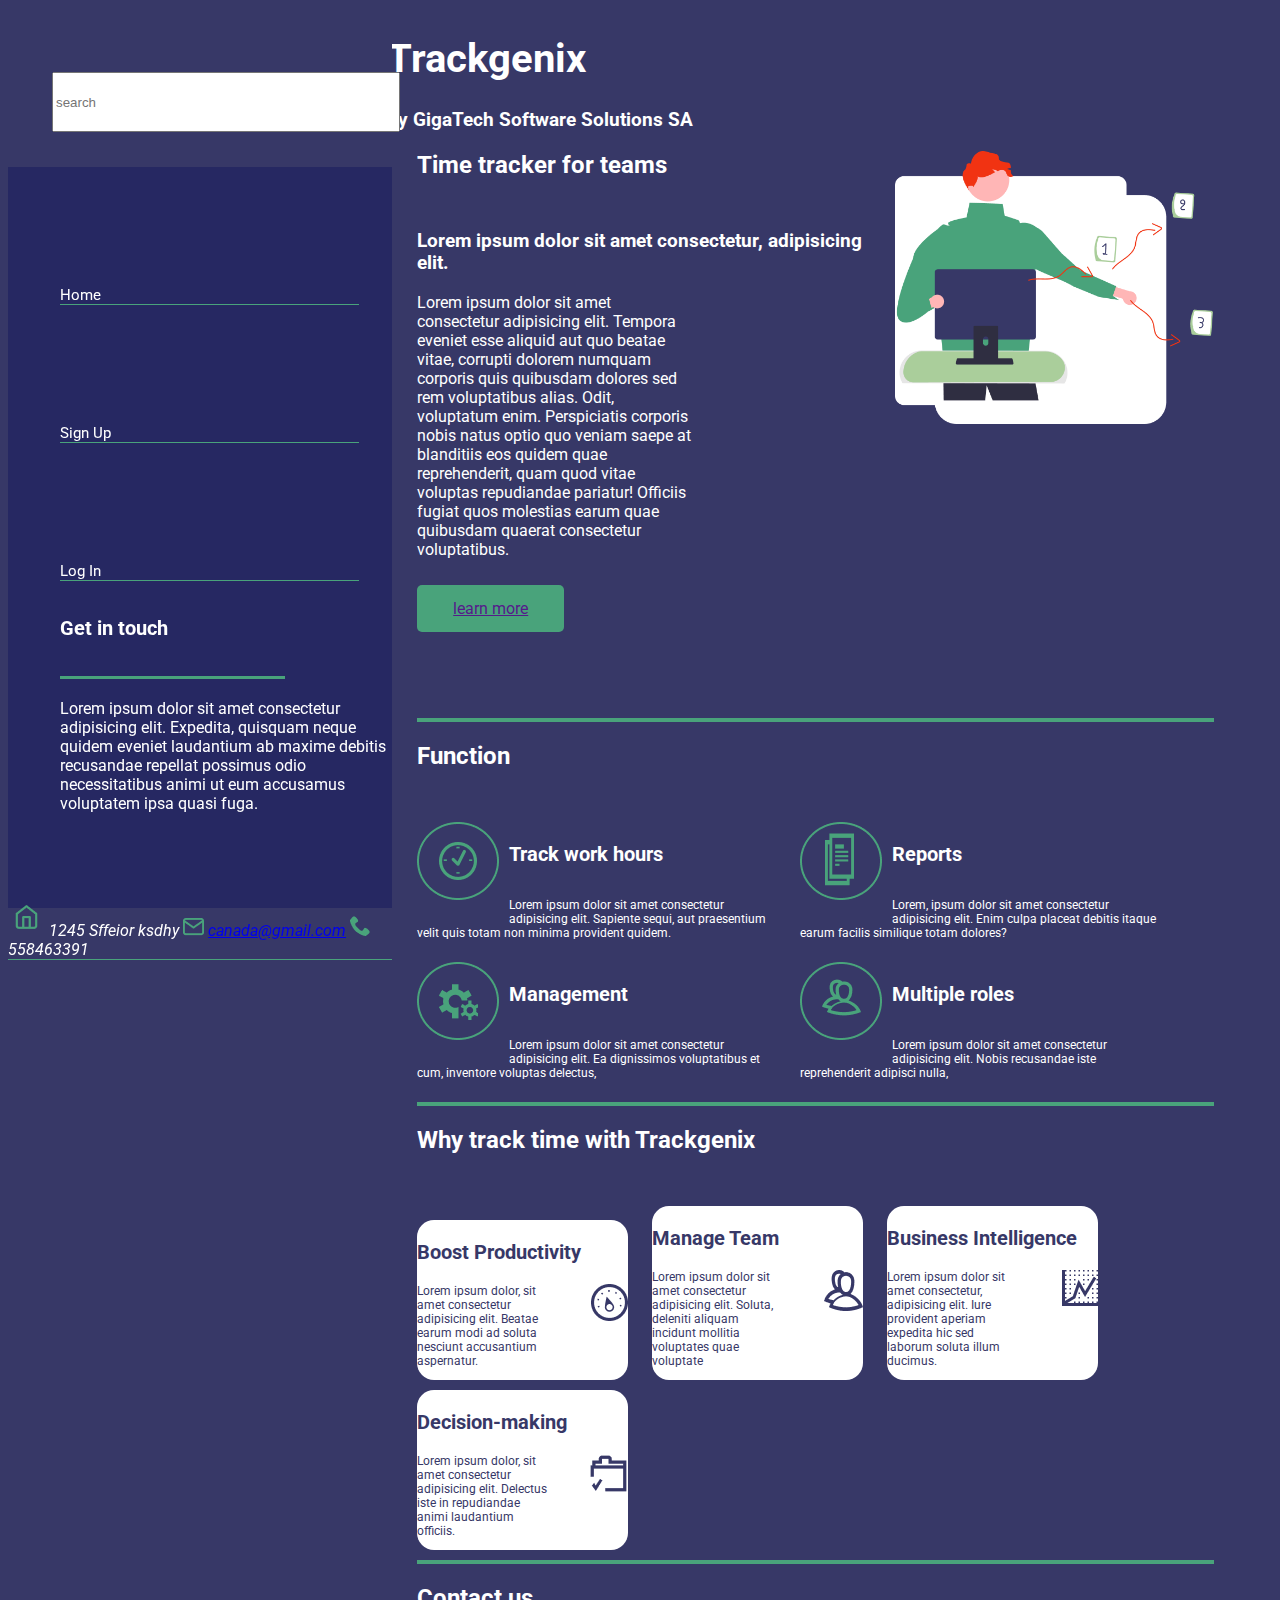
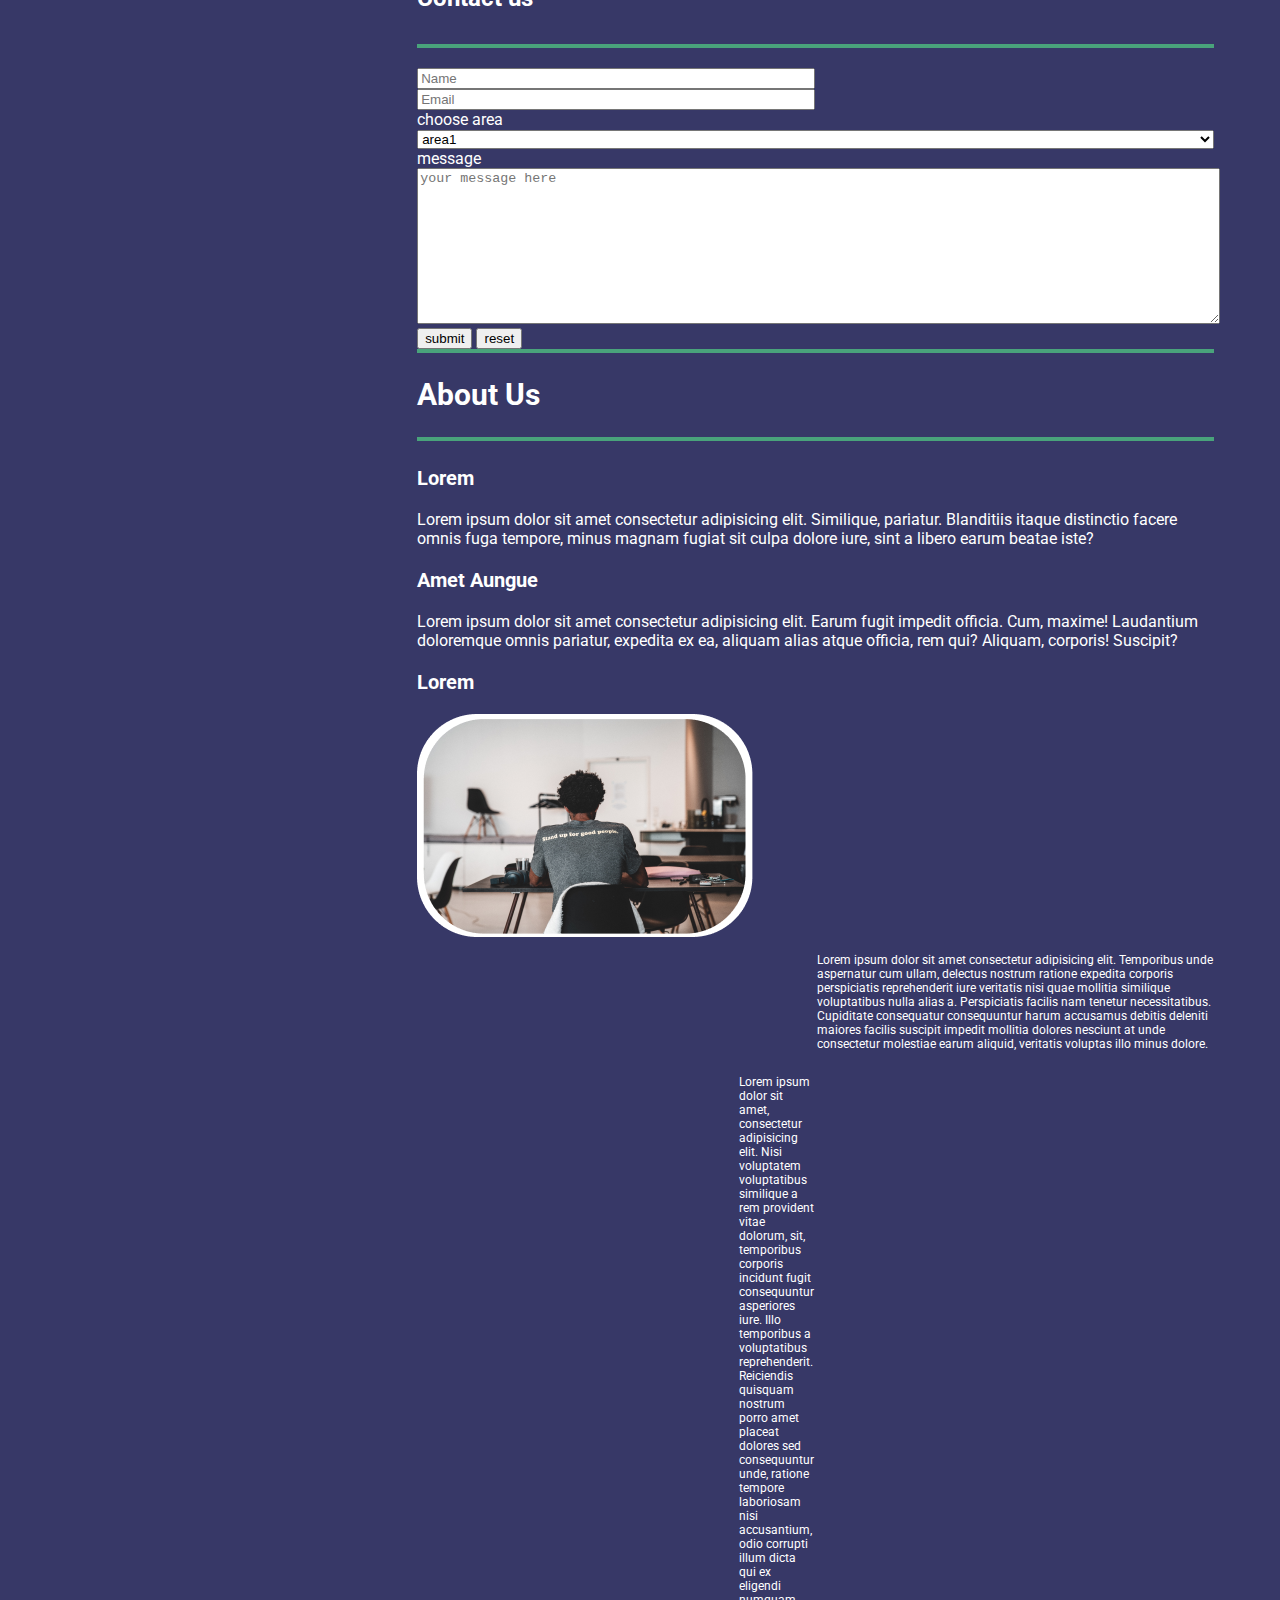
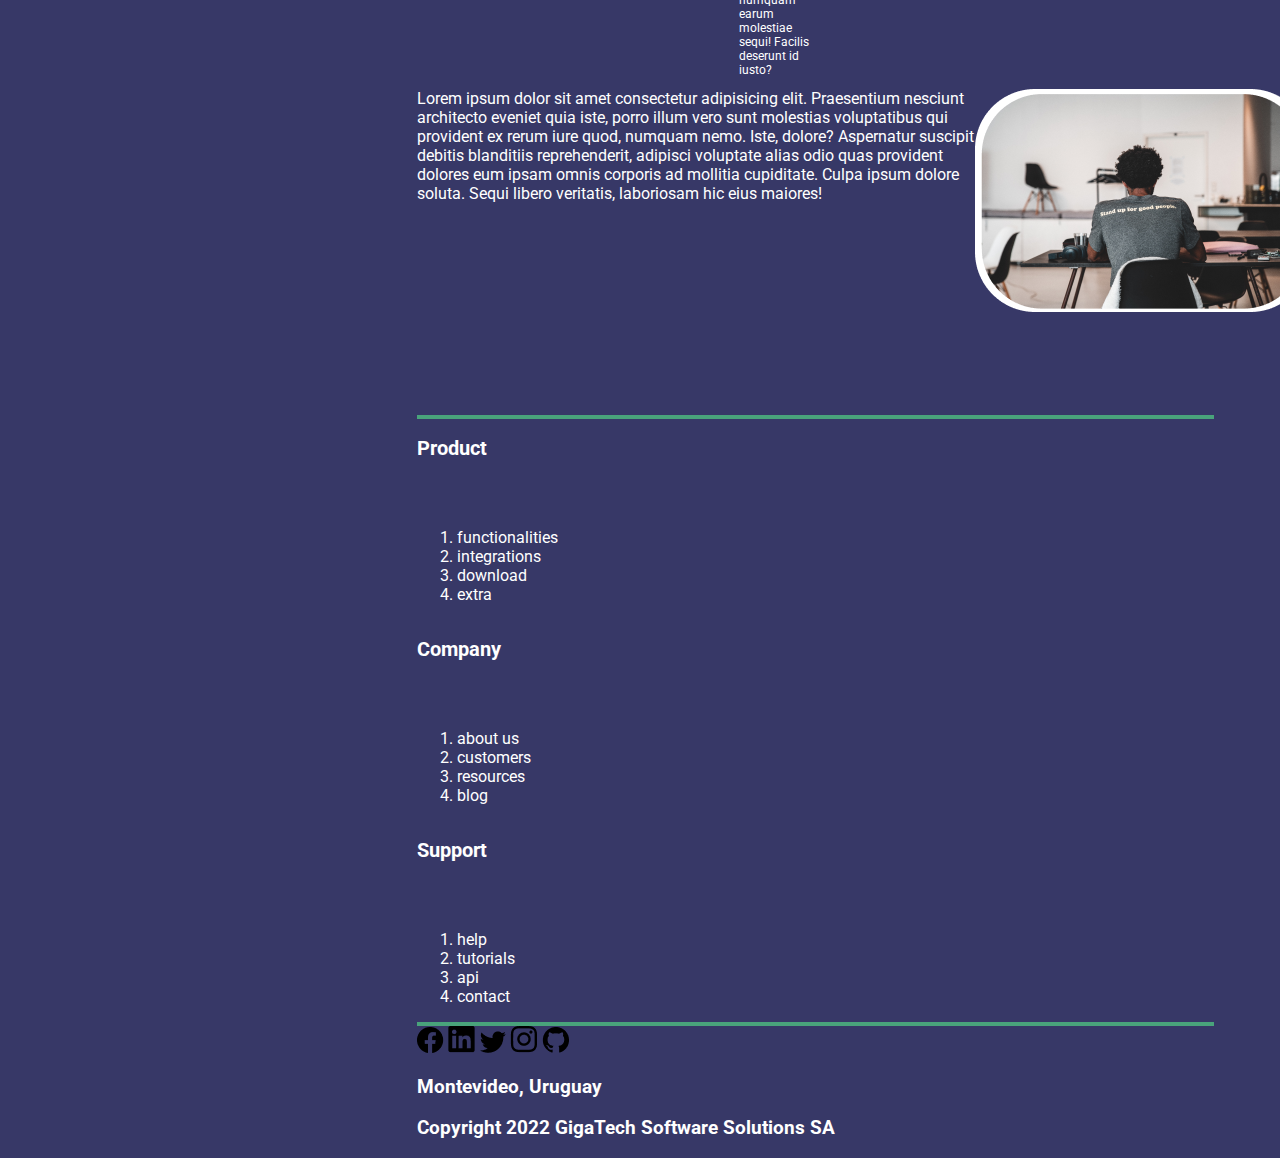
<file: Semana-3/index.html>
<!DOCTYPE html>
<html lang="en">
    <head>
        <meta charset="UTF-8">
        <meta http-equiv="X-UA-Compatible" content="IE=edge">
        <meta name="viewport" content="width=device-width, initial-scale=1.0">
        <link rel="stylesheet" href="CSS/style.css">
        <title>Trackgenix</title>
    </head>
    <body>
        <aside>
            <section class="aside2">
                <!-- <button><img src="img/iconLupa.png" alt="image lupa"></button> -->
                <div>
                   <input type="search" placeholder="search">
                </div>
                <a href="">Home</a>
                <a href="">Sign Up</a> 
                <a href="">Log In</a>
            </section>
            <section class="aside3">
                <h2>Get in touch</h2>
                <p>
                Lorem ipsum dolor sit amet consectetur adipisicing elit. 
                Expedita, quisquam neque quidem eveniet laudantium ab maxime debitis 
                recusandae repellat possimus odio necessitatibus animi ut eum accusamus 
                voluptatem ipsa quasi fuga.
                </p>
                <address>
                    <img src="img/Icon Adress.png" alt="home icon"> 1245 Sffeior ksdhy 
                    <img src="img/Icon Email.png" alt="mail icon"> 
                    <a href="mailto:webmaster@example.com">canada@gmail.com</a>
                    <img src="img/Icon Telephone.png" alt="telephone icon"> 558463391
                </address>
            </section>
        </aside>
        <main>
            <header>
                <h1>Trackgenix </h1>
                <h3>by GigaTech Software Solutions SA</h3>
            </header>
            <section class="section2">
                <img src="img/Imagen-principal.png" alt="imagen principal">
                <h2>Time tracker for teams</h2>
                <h3>Lorem ipsum dolor sit amet consectetur, adipisicing elit.</h3>
                <p>
                    Lorem ipsum dolor sit amet consectetur adipisicing elit.
                    Tempora eveniet esse aliquid aut quo beatae vitae,
                    corrupti dolorem numquam corporis quis quibusdam dolores sed rem voluptatibus alias. Odit, voluptatum enim.
                    Perspiciatis corporis nobis natus optio quo veniam saepe at blanditiis eos
                    quidem quae reprehenderit, quam quod vitae voluptas repudiandae pariatur! 
                    Officiis fugiat quos molestias earum quae quibusdam quaerat consectetur voluptatibus.
                </p>
                <a href="">learn more</a>
            </section>
            <section class="section3">
                <h2>Function</h2>
                <div>
                    <img src="img/IconTime.png" alt="clock icon">
                    <h3>Track work hours</h3>
                    <p>
                    Lorem ipsum dolor sit amet consectetur adipisicing elit. 
                    Sapiente sequi, aut praesentium velit quis totam non minima provident quidem.
                    
                    </p>
                </div>
                <div>
                    <img src="img/IconReports.png" alt="report icon">
                    <h3>Reports</h3>
                    <p>
                        Lorem, ipsum dolor sit amet consectetur adipisicing elit. 
                        Enim culpa placeat debitis itaque earum facilis similique totam dolores? 
                        
                    </p>
                </div>
                <div>
                    <img src="img/IconResources.png" alt="icon resources">
                    <h3>Management</h3>
                    <p>
                        Lorem ipsum dolor sit amet consectetur adipisicing elit. 
                        Ea dignissimos voluptatibus et cum, inventore voluptas delectus, 
                       
                    </p>
                </div>
                <div>
                    <img src="img/IconRoles.png" alt="icon people">
                    <h3>Multiple roles</h3>
                    <p>
                        Lorem ipsum dolor sit amet consectetur adipisicing elit. 
                        Nobis recusandae iste reprehenderit adipisci nulla, 
                    
                    </p>
                </div>
            </section>
            <section class="section4">
                <h2>Why track time with Trackgenix</h2>
                <div>
                    <h3>Boost Productivity</h3>
                    <img src="img/Icon Boost.png" alt="icon boost">
                    <p>
                        Lorem ipsum dolor, sit amet consectetur adipisicing elit. 
                        Beatae earum modi ad soluta nesciunt accusantium aspernatur.
                    </p>
                </div>
                <div>
                    <h3>Manage Team</h3>
                    <img src="img/Icon MultipleRoles.png" alt="people icon">
                    <p>
                        Lorem ipsum dolor sit amet consectetur adipisicing elit. 
                        Soluta, deleniti aliquam incidunt mollitia voluptates quae voluptate
                    </p>
                </div>
                <div>
                    <h3>Business Intelligence</h3>
                    <img src="img/Icon Business Intelligence.png" alt="graphics icon">
                    <p>
                        Lorem ipsum dolor sit amet consectetur, adipisicing elit. 
                        Iure provident aperiam expedita hic sed laborum soluta illum ducimus.
                    </p>
                </div>
                <div>
                    <h3>Decision-making</h3>
                    <img src="img/Icon DecisionMaking.png" alt="tick icon">
                    <p>
                        Lorem ipsum dolor, sit amet consectetur adipisicing elit. 
                        Delectus iste in repudiandae animi laudantium officiis.
                    </p>
                </div>
            </section>
            <section class="section5">
                <h2>Contact us</h2>
                <form>
                    <div>
                        <input type="text" placeholder="Name">
                        <input type="text" placeholder="Email">
                    </div>
                    <label for="Area"> choose area</label>
                    <select name="Area" id="">
                        <option value="area1">area1</option>
                        <option value="area2">area2</option>
                        <option value="area3">area3</option>
                        <option value="area4">area4</option>
                    </select>
                    <label for="message"> message</label>
                    <textarea name="message" placeholder="your message here" cols="30" rows="10"></textarea>
                    <button type="submit">submit</button>
                    <button type="reset">reset</button>
                    
                </form>
            </section>
            <section class="section6">
                <h2>About Us</h2>
                <h3>Lorem</h3>
                <p>
                    Lorem ipsum dolor sit amet consectetur adipisicing elit. 
                    Similique, pariatur. Blanditiis itaque distinctio facere omnis fuga tempore, 
                    minus magnam fugiat sit culpa dolore iure, sint a libero earum beatae iste?
                </p>
                <h3>Amet Aungue</h3>
                <p>
                    Lorem ipsum dolor sit amet consectetur adipisicing elit. 
                    Earum fugit impedit officia. Cum, maxime! 
                    Laudantium doloremque omnis pariatur, expedita ex ea, 
                    aliquam alias atque officia, rem qui? Aliquam, corporis! Suscipit?
                </p>
                <h3>Lorem</h3>
                <img src="img/Imagen2.png" alt="man with computer">
                <p class="p1">
                    Lorem ipsum dolor sit amet consectetur adipisicing elit.
                    Temporibus unde aspernatur cum ullam, delectus nostrum ratione 
                    expedita corporis perspiciatis reprehenderit iure veritatis nisi 
                    quae mollitia similique voluptatibus nulla alias a.
                    Perspiciatis facilis nam tenetur necessitatibus. Cupiditate consequatur
                    consequuntur harum accusamus debitis deleniti maiores facilis suscipit impedit mollitia 
                    dolores nesciunt at unde consectetur molestiae earum aliquid, veritatis voluptas illo minus dolore.
                </p>
                <p class="p2">
                        Lorem ipsum dolor sit amet, consectetur adipisicing elit. Nisi voluptatem voluptatibus similique 
                        a rem provident vitae dolorum, sit, temporibus corporis incidunt fugit consequuntur asperiores iure. 
                        Illo temporibus a voluptatibus reprehenderit.
                        Reiciendis quisquam nostrum porro amet placeat dolores sed consequuntur unde, 
                        ratione tempore laboriosam nisi accusantium, odio corrupti illum dicta qui ex eligendi numquam earum molestiae sequi! 
                        Facilis deserunt id iusto?
                </p>
                <div>
                    <img src="img/Imagen2.png" alt="man with computer">
                </div>
                <p class="p3">
                    Lorem ipsum dolor sit amet consectetur adipisicing elit. 
                    Praesentium nesciunt architecto eveniet quia iste, porro illum vero sunt 
                    molestias voluptatibus qui provident ex rerum iure quod, numquam nemo. Iste, dolore?
                    Aspernatur suscipit debitis blanditiis reprehenderit, 
                    adipisci voluptate alias odio quas provident dolores eum ipsam omnis corporis 
                    ad mollitia cupiditate. Culpa ipsum dolore soluta. Sequi libero veritatis, 
                    laboriosam hic eius maiores!
                </p>
            </section>
            <section class="section7">
                <h2>Product</h2>
                <ol>
                    <li>functionalities</li>
                    <li>integrations</li>
                    <li>download</li>
                    <li>extra</li>
                </ol>
                <h2>Company</h2>
                <ol>
                    <li>about us</li>
                    <li>customers</li>
                    <li>resources</li>
                    <li>blog</li>
                </ol>
                <h2>Support</h2>
                <ol>
                    <li>help</li>
                    <li>tutorials</li>
                    <li>api</li>
                    <li>contact</li>
                </ol>
            </section>
            <section class="section8">
                <div>
                    <img src="img/Icon Facebook.png" alt="icon facebook">
                    <img src="img/Icon Linkedin.png" alt="icon linkedin">
                    <img src="img/Icon Twitter.png" alt="icon twitter">
                    <img src="img/Icon Instagram.png" alt="icon Instagram">
                    <img src="img/Icon Github.png" alt="icono github">
                </div>
                <h3>Montevideo, Uruguay</h3>
                <h3>Copyright 2022 GigaTech Software Solutions SA</h3>
            </section>
        </main>

    </body>
</html>
</file>
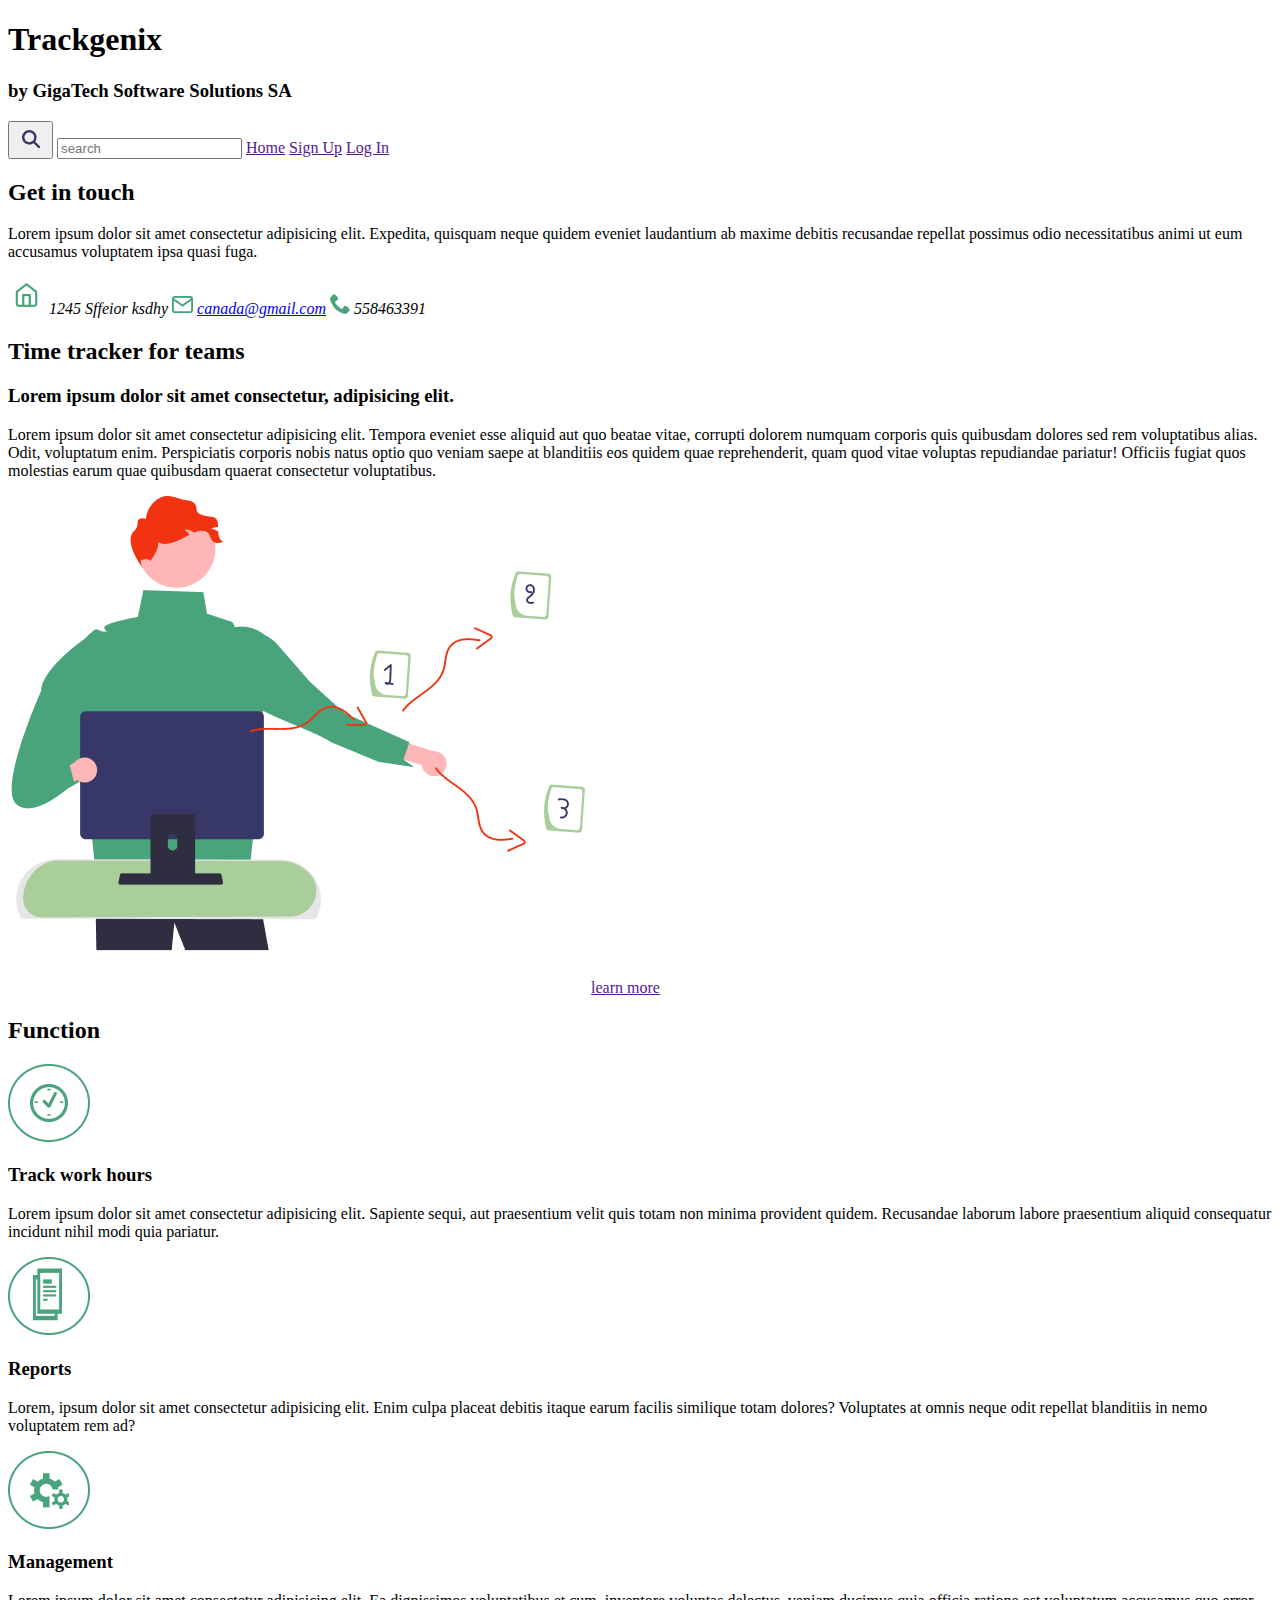
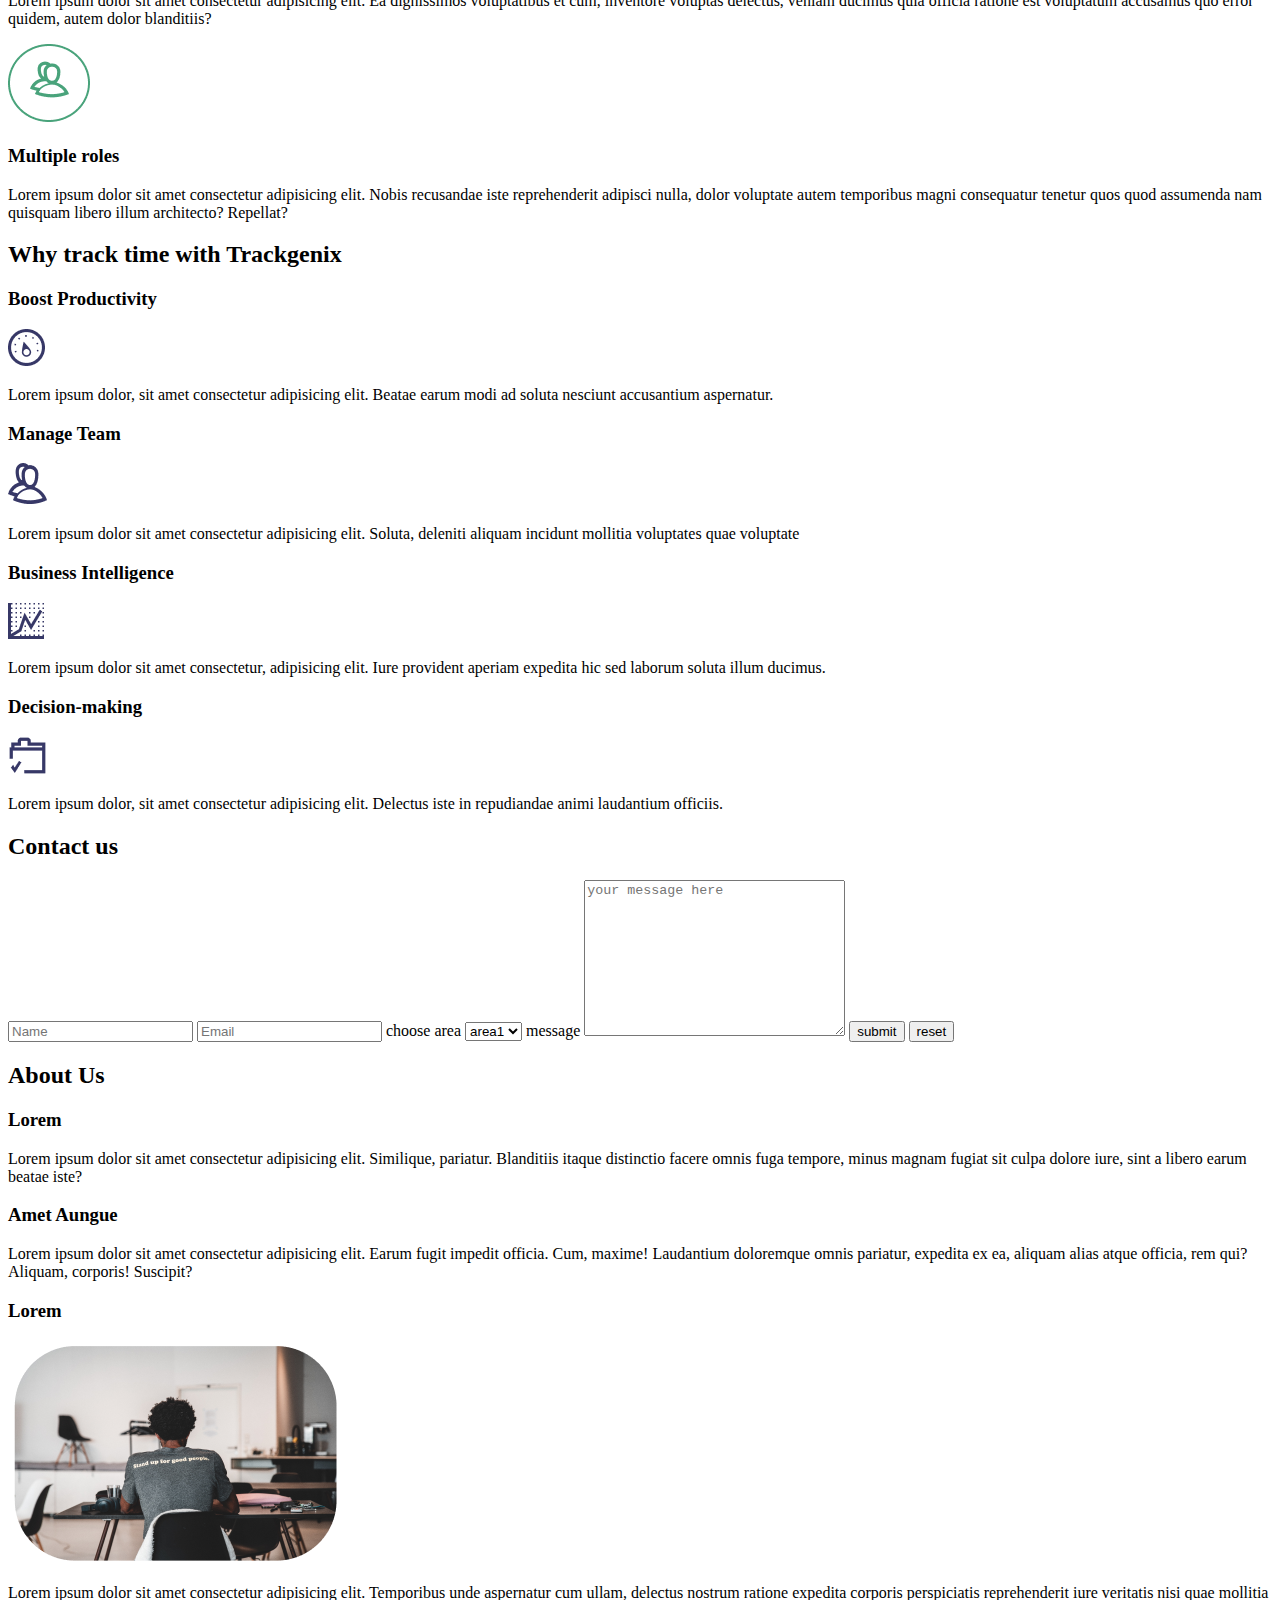
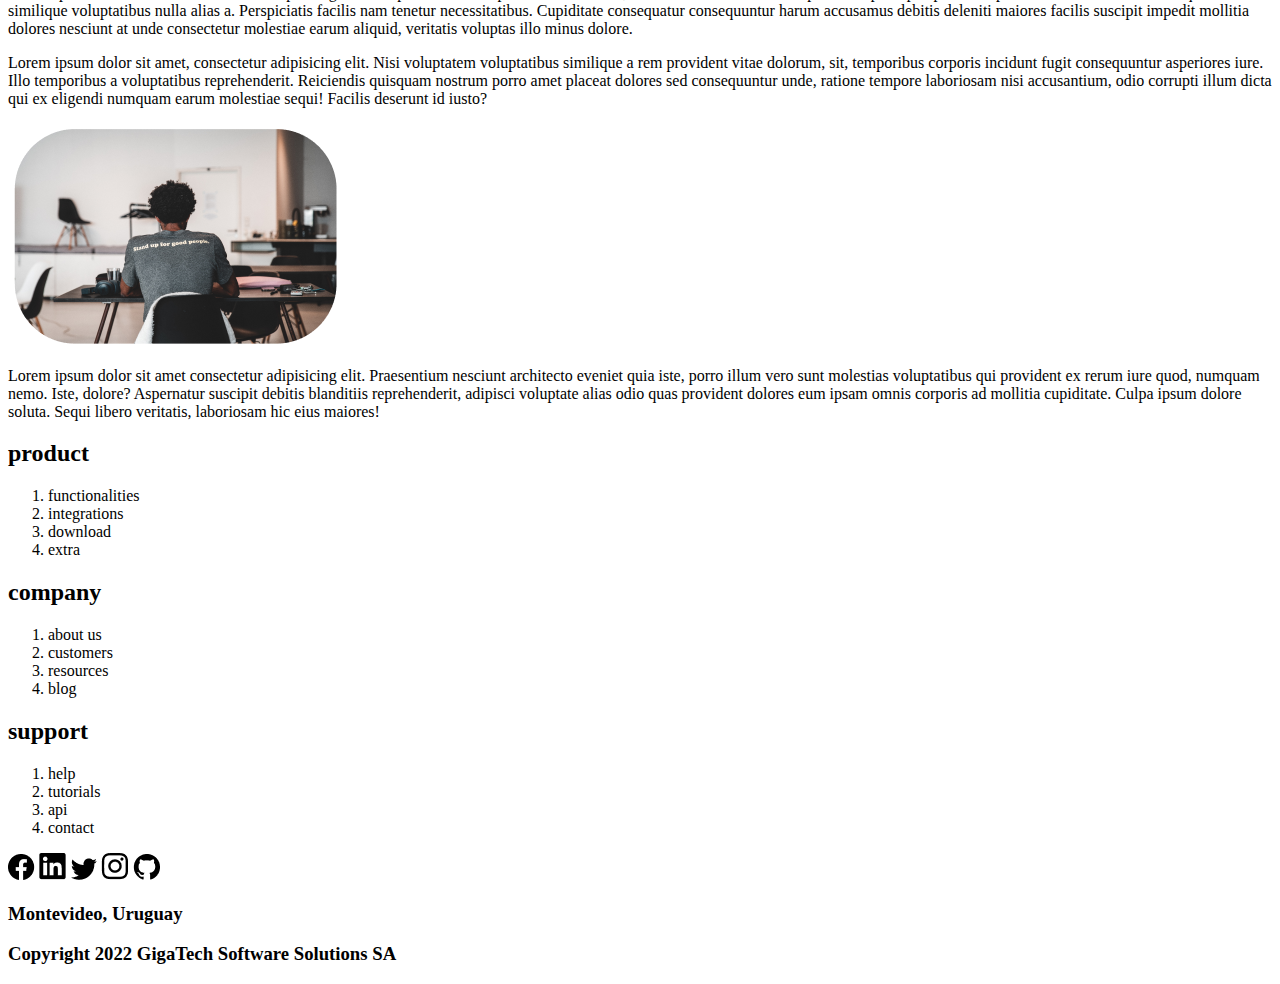
<file: Week-01/index.html>
<!DOCTYPE html>
<html lang="en">
    <head>
        <meta charset="UTF-8">
        <meta http-equiv="X-UA-Compatible" content="IE=edge">
        <meta name="viewport" content="width=device-width, initial-scale=1.0">
        <title>Trackgenix</title>
    </head>
    <body>
        <header>
            <h1>Trackgenix </h1>
            <h3>by GigaTech Software Solutions SA</h3>
        </header>
        <aside>
            <section>
                <button><img src="img/iconLupa.png" alt="image lupa"></button>
                <input type="search" placeholder="search">
                <a href="">Home</a>
                <a href="">Sign Up</a> 
                <a href="">Log In</a>
            </section>
            <section>
                <h2>Get in touch</h2>
                <p>
                Lorem ipsum dolor sit amet consectetur adipisicing elit. 
                Expedita, quisquam neque quidem eveniet laudantium ab maxime debitis 
                recusandae repellat possimus odio necessitatibus animi ut eum accusamus 
                voluptatem ipsa quasi fuga.
                </p>
                <address>
                    <img src="img/Icon Adress.png" alt="home icon"> 1245 Sffeior ksdhy 
                    <img src="img/Icon Email.png" alt="mail icon"> 
                    <a href="mailto:webmaster@example.com">canada@gmail.com</a>
                    <img src="img/Icon Telephone.png" alt="telephone icon"> 558463391
                </address>
            </section>
        </aside>
        <main>
            <section>
                <h2>Time tracker for teams</h2>
                <h3>Lorem ipsum dolor sit amet consectetur, adipisicing elit.</h3>
                <p>
                    Lorem ipsum dolor sit amet consectetur adipisicing elit.
                    Tempora eveniet esse aliquid aut quo beatae vitae,
                    corrupti dolorem numquam corporis quis quibusdam dolores sed rem voluptatibus alias. Odit, voluptatum enim.
                    Perspiciatis corporis nobis natus optio quo veniam saepe at blanditiis eos
                    quidem quae reprehenderit, quam quod vitae voluptas repudiandae pariatur! 
                    Officiis fugiat quos molestias earum quae quibusdam quaerat consectetur voluptatibus.
                </p>
                <img src="img/Imagen-principal.png" alt="imagen principal">
                <a href="">learn more</a>
            </section>
            <section>
                <h2>Function</h2>
                <img src="img/IconTime.png" alt="clock icon">
                <h3>Track work hours</h3>
                <p>
                Lorem ipsum dolor sit amet consectetur adipisicing elit. 
                Sapiente sequi, aut praesentium velit quis totam non minima provident quidem.
                Recusandae laborum labore praesentium aliquid consequatur incidunt nihil modi quia pariatur.
                </p>
                <img src="img/IconReports.png" alt="report icon">
                <h3>Reports</h3>
                <p>
                    Lorem, ipsum dolor sit amet consectetur adipisicing elit. 
                    Enim culpa placeat debitis itaque earum facilis similique totam dolores? 
                    Voluptates at omnis neque odit repellat blanditiis in nemo voluptatem rem ad?
                </p>
                <img src="img/IconResources.png" alt="icon resources">
                <h3>Management</h3>
                <p>
                    Lorem ipsum dolor sit amet consectetur adipisicing elit. 
                    Ea dignissimos voluptatibus et cum, inventore voluptas delectus, 
                    veniam ducimus quia officia ratione est voluptatum accusamus quo error quidem, 
                    autem dolor blanditiis?
                </p>
                <img src="img/IconRoles.png" alt="icon people">
                <h3>Multiple roles</h3>
                <p>
                    Lorem ipsum dolor sit amet consectetur adipisicing elit. 
                    Nobis recusandae iste reprehenderit adipisci nulla, 
                    dolor voluptate autem temporibus magni consequatur tenetur 
                    quos quod assumenda nam quisquam libero illum architecto? Repellat?
                </p>
            </section>
            <section>
                <h2>Why track time with Trackgenix</h2>
                <h3>Boost Productivity</h3>
                <img src="img/Icon Boost.png" alt="icon boost">
                <p>
                    Lorem ipsum dolor, sit amet consectetur adipisicing elit. 
                    Beatae earum modi ad soluta nesciunt accusantium aspernatur.
                </p>
                <h3>Manage Team</h3>
                <img src="img/Icon MultipleRoles.png" alt="people icon">
                <p>
                    Lorem ipsum dolor sit amet consectetur adipisicing elit. 
                    Soluta, deleniti aliquam incidunt mollitia voluptates quae voluptate
                </p>
                <h3>Business Intelligence</h3>
                <img src="img/Icon Business Intelligence.png" alt="graphics icon">
                <p>
                    Lorem ipsum dolor sit amet consectetur, adipisicing elit. 
                    Iure provident aperiam expedita hic sed laborum soluta illum ducimus.
                </p>
                <h3>Decision-making</h3>
                <img src="img/Icon DecisionMaking.png" alt="tick icon">
                <p>
                    Lorem ipsum dolor, sit amet consectetur adipisicing elit. 
                    Delectus iste in repudiandae animi laudantium officiis.
                </p>
            </section>
            <section>
                <h2>Contact us</h2>
                <form>
                    <input type="text" placeholder="Name">
                    <input type="text" placeholder="Email">
                    <label for="Area"> choose area</label>
                    <select name="Area" id="">
                        <option value="area1">area1</option>
                        <option value="area2">area2</option>
                        <option value="area3">area3</option>
                        <option value="area4">area4</option>
                    </select>
                    <label for="message"> message</label>
                    <textarea name="message" placeholder="your message here" cols="30" rows="10"></textarea>
                    <button type="submit">submit</button>
                    <button type="reset">reset</button>
                </form>
            </section>
            <section>
                <h2>About Us</h2>
                <h3>Lorem</h3>
                <p>
                    Lorem ipsum dolor sit amet consectetur adipisicing elit. 
                    Similique, pariatur. Blanditiis itaque distinctio facere omnis fuga tempore, 
                    minus magnam fugiat sit culpa dolore iure, sint a libero earum beatae iste?
                </p>
                <h3>Amet Aungue</h3>
                <p>
                    Lorem ipsum dolor sit amet consectetur adipisicing elit. 
                    Earum fugit impedit officia. Cum, maxime! 
                    Laudantium doloremque omnis pariatur, expedita ex ea, 
                    aliquam alias atque officia, rem qui? Aliquam, corporis! Suscipit?
                </p>
                <h3>Lorem</h3>
                <img src="img/Imagen2.png" alt="man with computer">
                <p>
                Lorem ipsum dolor sit amet consectetur adipisicing elit.
                Temporibus unde aspernatur cum ullam, delectus nostrum ratione 
                expedita corporis perspiciatis reprehenderit iure veritatis nisi 
                quae mollitia similique voluptatibus nulla alias a.
                Perspiciatis facilis nam tenetur necessitatibus. Cupiditate consequatur
                consequuntur harum accusamus debitis deleniti maiores facilis suscipit impedit mollitia 
                dolores nesciunt at unde consectetur molestiae earum aliquid, veritatis voluptas illo minus dolore.
                </p>
                <p>
                    Lorem ipsum dolor sit amet, consectetur adipisicing elit. Nisi voluptatem voluptatibus similique 
                    a rem provident vitae dolorum, sit, temporibus corporis incidunt fugit consequuntur asperiores iure. 
                    Illo temporibus a voluptatibus reprehenderit.
                    Reiciendis quisquam nostrum porro amet placeat dolores sed consequuntur unde, 
                    ratione tempore laboriosam nisi accusantium, odio corrupti illum dicta qui ex eligendi numquam earum molestiae sequi! 
                    Facilis deserunt id iusto?
                </p>
                <img src="img/Imagen2.png" alt="man with computer">
                <p>
                    Lorem ipsum dolor sit amet consectetur adipisicing elit. 
                    Praesentium nesciunt architecto eveniet quia iste, porro illum vero sunt 
                    molestias voluptatibus qui provident ex rerum iure quod, numquam nemo. Iste, dolore?
                    Aspernatur suscipit debitis blanditiis reprehenderit, 
                    adipisci voluptate alias odio quas provident dolores eum ipsam omnis corporis 
                    ad mollitia cupiditate. Culpa ipsum dolore soluta. Sequi libero veritatis, 
                    laboriosam hic eius maiores!
                </p>
            </section>
            <section>
                <h2>product</h2>
                <ol>
                    <li>functionalities</li>
                    <li>integrations</li>
                    <li>download</li>
                    <li>extra</li>
                </ol>
                <h2>company</h2>
                <ol>
                    <li>about us</li>
                    <li>customers</li>
                    <li>resources</li>
                    <li>blog</li>
                </ol>
                <h2>support</h2>
                <ol>
                    <li>help</li>
                    <li>tutorials</li>
                    <li>api</li>
                    <li>contact</li>
                </ol>
            </section>
        </main>
        <footer>
        <img src="img/Icon Facebook.png" alt="icon facebook">
        <img src="img/Icon Linkedin.png" alt="icon linkedin">
        <img src="img/Icon Twitter.png" alt="icon twitter">
        <img src="img/Icon Instagram.png" alt="icon Instagram">
        <img src="img/Icon Github.png" alt="icono github">
        <h3>Montevideo, Uruguay</h3>
        <h3>Copyright 2022 GigaTech Software Solutions SA</h3>
        </footer>
    </body>
</html>
</file>
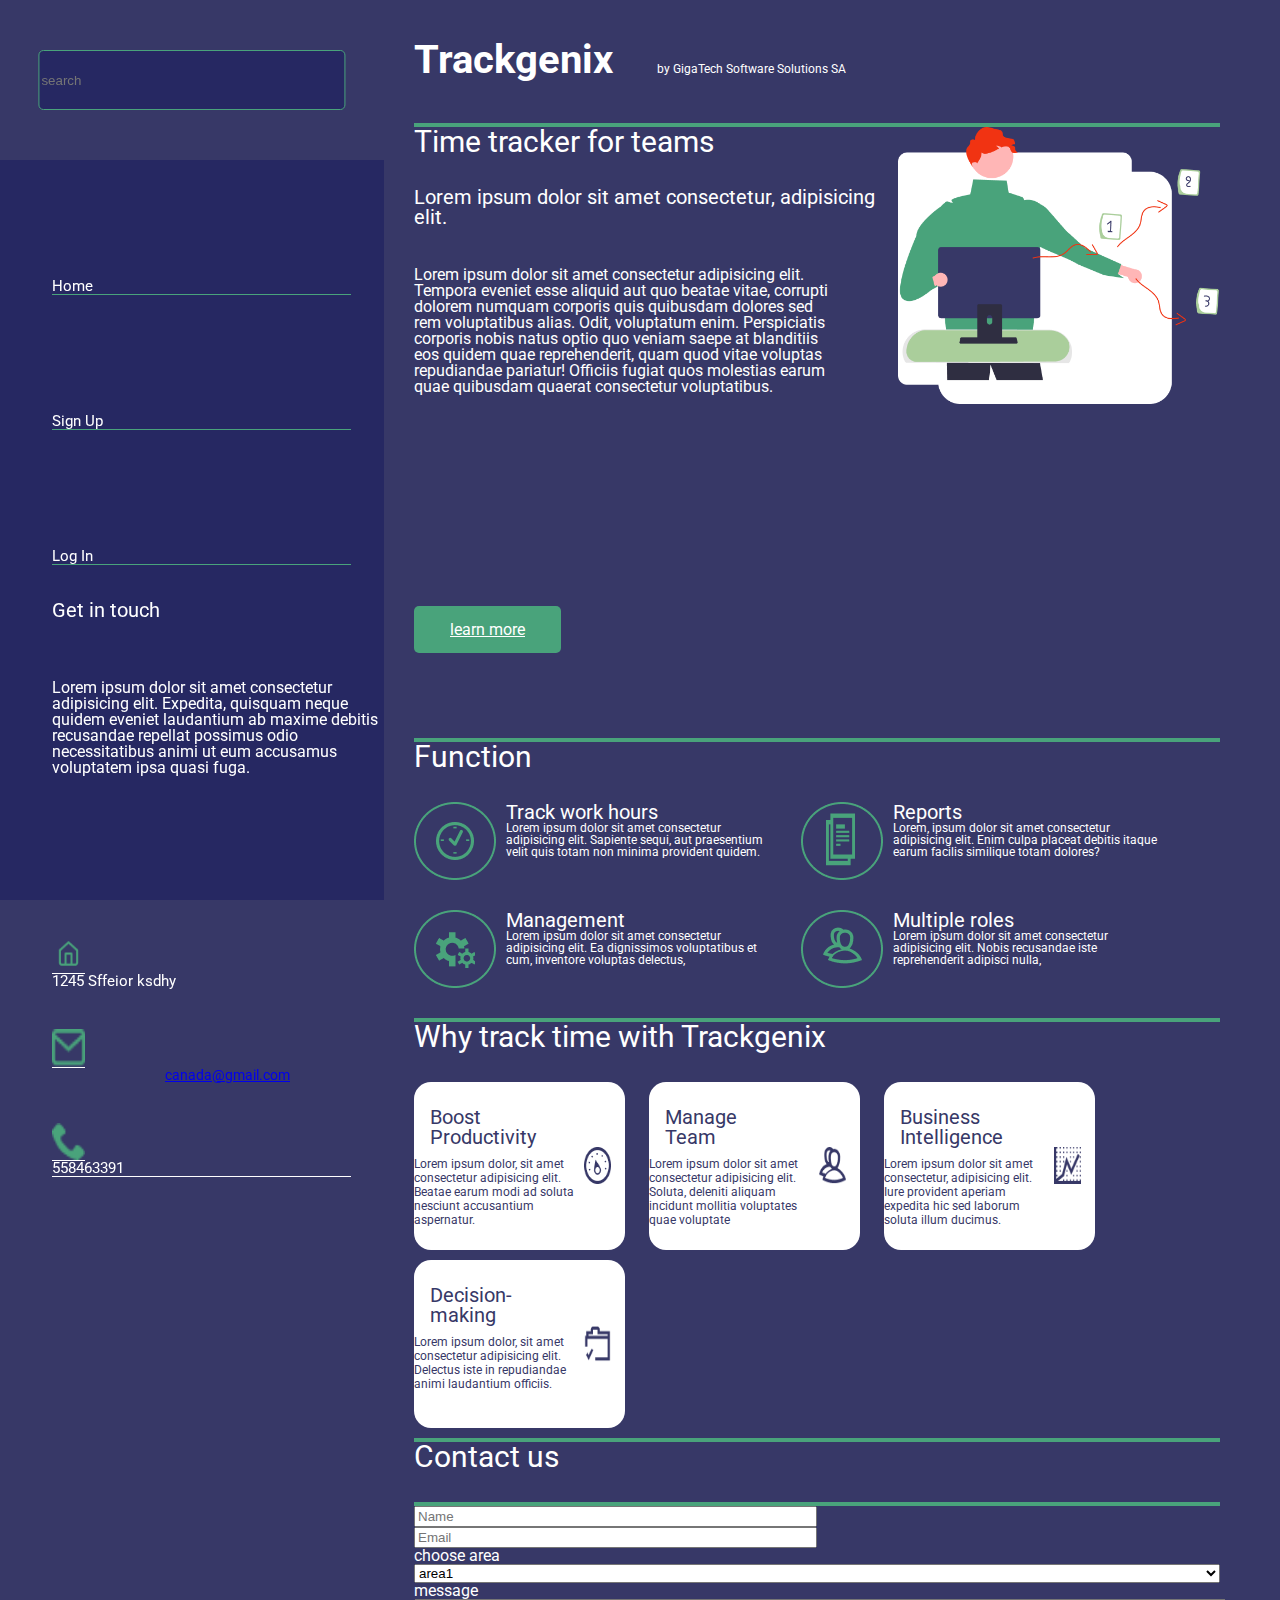
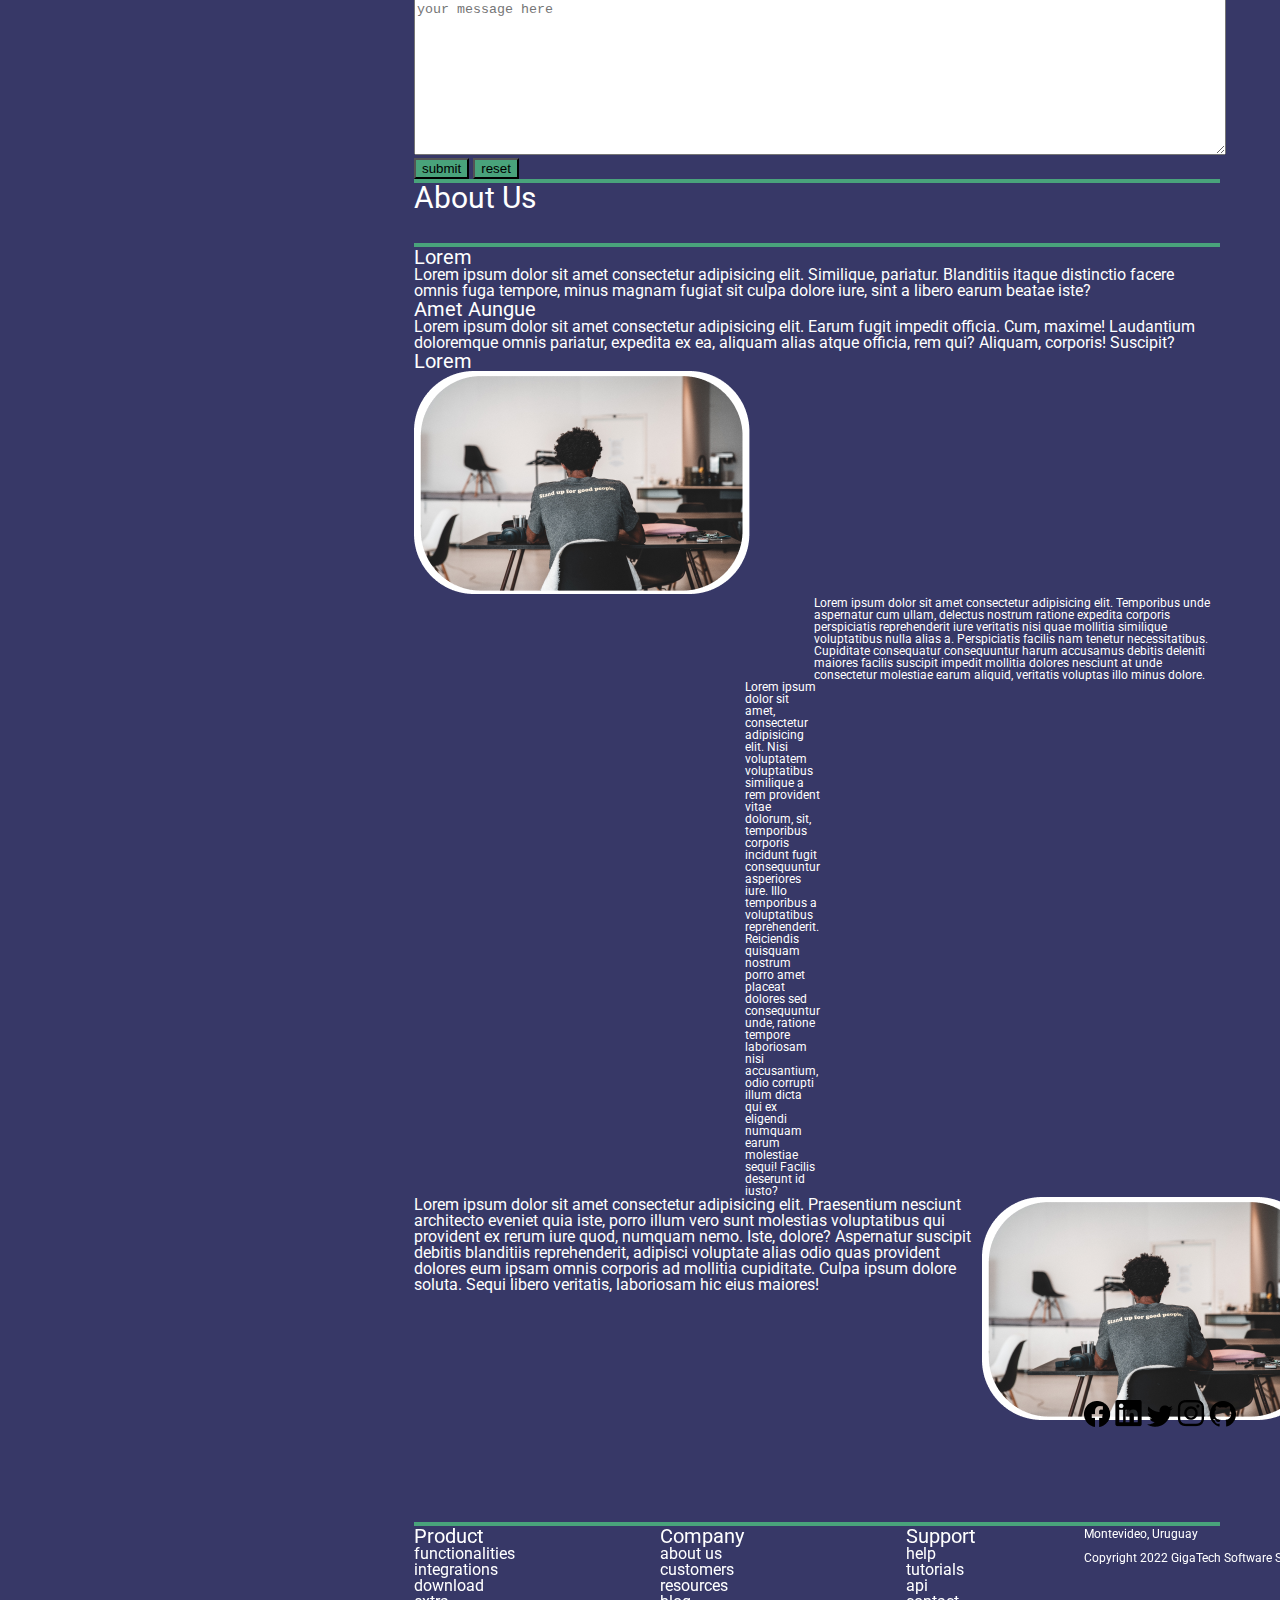
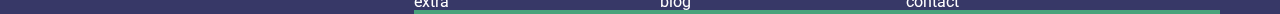
<file: Week-03/index.html>
<!DOCTYPE html>
<html lang="en">
    <head>
        <meta charset="UTF-8">
        <meta http-equiv="X-UA-Compatible" content="IE=edge">
        <meta name="viewport" content="width=device-width, initial-scale=1.0">
        <link rel="stylesheet" href="CSS/reset.css">
        <link rel="stylesheet" href="CSS/style.css">
        <title>Trackgenix</title>
    </head>
    <body>
        <aside>
            <section class="search-container">
                <div>
                    <input type="search" placeholder="search">
                </div>
            </section>
            <section class="aside2">
                <!-- <button><img src="img/iconLupa.png" alt="image lupa"></button> -->
                <a href="">Home</a>
                <a href="">Sign Up</a> 
                <a href="">Log In</a>
            </section>
            <section class="aside3">
                <h2>Get in touch</h2>
                <p>
                Lorem ipsum dolor sit amet consectetur adipisicing elit. 
                Expedita, quisquam neque quidem eveniet laudantium ab maxime debitis 
                recusandae repellat possimus odio necessitatibus animi ut eum accusamus 
                voluptatem ipsa quasi fuga.
                </p>
                <address>
                    <img src="img/Icon Adress.png" alt="home icon"> 1245 Sffeior ksdhy 
                    <img src="img/Icon Email.png" alt="mail icon"> 
                    <a href="mailto:webmaster@example.com">canada@gmail.com</a>
                    <img src="img/Icon Telephone.png" alt="telephone icon"> 558463391
                </address>
            </section>
        </aside>
        <main>
            <section class="header">
                <h1>Trackgenix </h1>
                <h2>by GigaTech Software Solutions SA</h2>
            </section>
            <section class="section2">
                <img src="img/Imagen-principal.png" alt="imagen principal">
                <h2>Time tracker for teams</h2>
                <h3>Lorem ipsum dolor sit amet consectetur, adipisicing elit.</h3>
                <p>
                    Lorem ipsum dolor sit amet consectetur adipisicing elit.
                    Tempora eveniet esse aliquid aut quo beatae vitae,
                    corrupti dolorem numquam corporis quis quibusdam dolores sed rem voluptatibus alias. Odit, voluptatum enim.
                    Perspiciatis corporis nobis natus optio quo veniam saepe at blanditiis eos
                    quidem quae reprehenderit, quam quod vitae voluptas repudiandae pariatur! 
                    Officiis fugiat quos molestias earum quae quibusdam quaerat consectetur voluptatibus.
                </p>
                <a href="">learn more</a>
            </section>
            <section class="section3">
                <h2>Function</h2>
                <div>
                    <img src="img/IconTime.png" alt="clock icon">
                    <h3>Track work hours</h3>
                    <p>
                    Lorem ipsum dolor sit amet consectetur adipisicing elit. 
                    Sapiente sequi, aut praesentium velit quis totam non minima provident quidem.
                    
                    </p>
                </div>
                <div>
                    <img src="img/IconReports.png" alt="report icon">
                    <h3>Reports</h3>
                    <p>
                        Lorem, ipsum dolor sit amet consectetur adipisicing elit. 
                        Enim culpa placeat debitis itaque earum facilis similique totam dolores? 
                        
                    </p>
                </div>
                <div>
                    <img src="img/IconResources.png" alt="icon resources">
                    <h3>Management</h3>
                    <p>
                        Lorem ipsum dolor sit amet consectetur adipisicing elit. 
                        Ea dignissimos voluptatibus et cum, inventore voluptas delectus, 
                       
                    </p>
                </div>
                <div>
                    <img src="img/IconRoles.png" alt="icon people">
                    <h3>Multiple roles</h3>
                    <p>
                        Lorem ipsum dolor sit amet consectetur adipisicing elit. 
                        Nobis recusandae iste reprehenderit adipisci nulla, 
                    
                    </p>
                </div>
            </section>
            <section class="section4">
                <h2>Why track time with Trackgenix</h2>
                <div>
                    <h3>Boost Productivity</h3>
                    <img src="img/Icon Boost.png" alt="icon boost">
                    <p>
                        Lorem ipsum dolor, sit amet consectetur adipisicing elit. 
                        Beatae earum modi ad soluta nesciunt accusantium aspernatur.
                    </p>
                </div>
                <div>
                    <h3>Manage Team</h3>
                    <img src="img/Icon MultipleRoles.png" alt="people icon">
                    <p>
                        Lorem ipsum dolor sit amet consectetur adipisicing elit. 
                        Soluta, deleniti aliquam incidunt mollitia voluptates quae voluptate
                    </p>
                </div>
                <div>
                    <h3>Business Intelligence</h3>
                    <img src="img/Icon Business Intelligence.png" alt="graphics icon">
                    <p>
                        Lorem ipsum dolor sit amet consectetur, adipisicing elit. 
                        Iure provident aperiam expedita hic sed laborum soluta illum ducimus.
                    </p>
                </div>
                <div>
                    <h3>Decision-making</h3>
                    <img src="img/Icon DecisionMaking.png" alt="tick icon">
                    <p>
                        Lorem ipsum dolor, sit amet consectetur adipisicing elit. 
                        Delectus iste in repudiandae animi laudantium officiis.
                    </p>
                </div>
            </section>
            <section class="section5">
                <h2>Contact us</h2>
                <form>
                    <div>
                        <input type="text" placeholder="Name">
                        <input type="text" placeholder="Email">
                    </div>
                    <label for="Area"> choose area</label>
                    <select name="Area" id="">
                        <option value="area1">area1</option>
                        <option value="area2">area2</option>
                        <option value="area3">area3</option>
                        <option value="area4">area4</option>
                    </select>
                    <label for="message"> message</label>
                    <textarea name="message" placeholder="your message here" cols="30" rows="10"></textarea>
                    <button type="submit">submit</button>
                    <button type="reset">reset</button>
                    
                </form>
            </section>
            <section class="section6">
                <h2>About Us</h2>
                <h3>Lorem</h3>
                <p>
                    Lorem ipsum dolor sit amet consectetur adipisicing elit. 
                    Similique, pariatur. Blanditiis itaque distinctio facere omnis fuga tempore, 
                    minus magnam fugiat sit culpa dolore iure, sint a libero earum beatae iste?
                </p>
                <h3>Amet Aungue</h3>
                <p>
                    Lorem ipsum dolor sit amet consectetur adipisicing elit. 
                    Earum fugit impedit officia. Cum, maxime! 
                    Laudantium doloremque omnis pariatur, expedita ex ea, 
                    aliquam alias atque officia, rem qui? Aliquam, corporis! Suscipit?
                </p>
                <h3>Lorem</h3>
                <img src="img/Imagen2.png" alt="man with computer">
                <p class="p1">
                    Lorem ipsum dolor sit amet consectetur adipisicing elit.
                    Temporibus unde aspernatur cum ullam, delectus nostrum ratione 
                    expedita corporis perspiciatis reprehenderit iure veritatis nisi 
                    quae mollitia similique voluptatibus nulla alias a.
                    Perspiciatis facilis nam tenetur necessitatibus. Cupiditate consequatur
                    consequuntur harum accusamus debitis deleniti maiores facilis suscipit impedit mollitia 
                    dolores nesciunt at unde consectetur molestiae earum aliquid, veritatis voluptas illo minus dolore.
                </p>
                <p class="p2">
                        Lorem ipsum dolor sit amet, consectetur adipisicing elit. Nisi voluptatem voluptatibus similique 
                        a rem provident vitae dolorum, sit, temporibus corporis incidunt fugit consequuntur asperiores iure. 
                        Illo temporibus a voluptatibus reprehenderit.
                        Reiciendis quisquam nostrum porro amet placeat dolores sed consequuntur unde, 
                        ratione tempore laboriosam nisi accusantium, odio corrupti illum dicta qui ex eligendi numquam earum molestiae sequi! 
                        Facilis deserunt id iusto?
                </p>
                <div>
                    <img src="img/Imagen2.png" alt="man with computer">
                </div>
                <p class="p3">
                    Lorem ipsum dolor sit amet consectetur adipisicing elit. 
                    Praesentium nesciunt architecto eveniet quia iste, porro illum vero sunt 
                    molestias voluptatibus qui provident ex rerum iure quod, numquam nemo. Iste, dolore?
                    Aspernatur suscipit debitis blanditiis reprehenderit, 
                    adipisci voluptate alias odio quas provident dolores eum ipsam omnis corporis 
                    ad mollitia cupiditate. Culpa ipsum dolore soluta. Sequi libero veritatis, 
                    laboriosam hic eius maiores!
                </p>
            </section>
            <section class="section7">
                <div>
                    <h2>Product</h2>
                    <ol>
                        <li>functionalities</li>
                        <li>integrations</li>
                        <li>download</li>
                        <li>extra</li>
                    </ol>
                </div>
                <div>
                    <h2>Company</h2>
                    <ol>
                        <li>about us</li>
                        <li>customers</li>
                        <li>resources</li>
                        <li>blog</li>
                    </ol>
                </div>
                <div>
                    <h2>Support</h2>
                    <ol>
                        <li>help</li>
                        <li>tutorials</li>
                        <li>api</li>
                        <li>contact</li>
                    </ol>
                </div>
            </section>
            <section class="section8">
                <div>
                    <img src="img/Icon Facebook.png" alt="icon facebook">
                    <img src="img/Icon Linkedin.png" alt="icon linkedin">
                    <img src="img/Icon Twitter.png" alt="icon twitter">
                    <img src="img/Icon Instagram.png" alt="icon Instagram">
                    <img src="img/Icon Github.png" alt="icono github">
                </div>
                <h3>Montevideo, Uruguay</h3>
                <h4>Copyright 2022 GigaTech Software Solutions SA</h4>
            </section>
        </main>

    </body>
</html>
</file>
<file: Semana-3/CSS/style.css>
@import url('https://fonts.googleapis.com/css2?family=Roboto:wght@400;700&display=swap');

body{
    background-color: #373867;
    color: white;
    font-family: 'Roboto', sans-serif;
    height: 100%;
}

aside{
    width: 30%;
   float: left;
   background-color: #262862;
   position: fixed;
   height: 100%;
}

.aside2 div{
    background-color: #373867;
    height: 159px;
}
.aside2 input{
    margin-top: 64px;
    margin-left: 44px;
    margin-right: 33px;
    margin-bottom: 35px;
    width: 348px;
    height: 60px;
}
.aside2 button{
    border: 4px solid #49A37B;
} 
.aside2 a{
    display: block;
    padding-top: 70px;
    border-bottom-style: solid;
    border-bottom-color: #49A37B;
    text-decoration-line: none;
    border-bottom-width: 1px;
    color: white;
    font-size: 15px;
    margin-top: 49px;
    margin-left: 52px;
    margin-right: 33px;
}
.aside3 h2{
    font-size: 20px;
    border-bottom-color: #49A37B;
    border-bottom-style: solid;
    margin-left: 52px;
    margin-right: 107px;
    margin-top: 35.13px;
}
.aside3 p{
    margin-left: 52px;
    margin-top: 20px;
}
.aside3 address{
    display: inline-block;
    padding-top: 70px;
    border-bottom-style: solid;
    border-bottom-color: #49A37B;
    text-decoration-line: none;
    border-bottom-width: 1px;
}

main{
    width: 70%;
    float: right;
}

main section{
    width:90%;
    margin-left: 30px;
}
 h2{
    color: white;
}
h3{
    color: white;
}

h1{
    color: white;
    font-size: 40px
}

ol{
    color: white;
}

h2{
    color: white;
    height: 60px;
    position: static;
    top: 0%;
}

.header{
    border-bottom: 4px solid #49A37B;
    width: 70%;
}

.header h3{
    float: right;
}

.section2{
    border-bottom: 4px solid #49A37B;
    padding-bottom: 100px;
}

.section2 img{
    float: right;
    width: 40%;
}

.section2 p{
    width: 35%;
    margin-bottom: 40px;
}
.section2 a{
    padding: 14px 36px;
    width: 156px;
    height: 46px;
    background: #49A37B;
    border-radius: 5px;
    margin-top: 70px;
}

.section3{
    border-bottom: 4px solid #49A37B;
}
.section3 div{
    width: 45%;
    display: inline-block;
    margin-right: 20px;
    margin-bottom: 10px;
}
.section3 img{
    float: left;
    margin-right: 10px;
    margin-bottom: 20px;
}
.section3 h3{
    display: inline-block;
    font-size: 20px;
}
.section3 p{
    width: 100%;
    font-size: 12px;
}

.section4{
    border-bottom: 4px solid #49A37B;
}

.section4 div{
    background-color: white;
    width: 211px;
    display: inline-block;
    margin-right: 20px;
    margin-bottom: 10px;
    border-radius: 17px;
}
.section4 img{
    float: right;
    margin-left: 40px;
    margin-bottom: 40px;
}
.section4 h3{
    color: #373867;
    font-size: 20px;
}

.section4 p{
    color: #373867;
    font-size: 12px;
}

.section5{
    border-bottom: 4px solid #49A37B;
}
.section5 h2{
    border-bottom: 4px solid #49A37B;
    color: white;
}
.section5 div input{
    display: inline-block;
    width: 49%;
}
.section5 label{
    margin-top: 30px;
}
textarea{
    width: 100%;
}
.section5 select{
    width: 100%;
}
.section6{
    border-bottom: 4px solid #49A37B;
}
.section6 h2{
    border-bottom: 4px solid #49A37B;
    color: white;
    font-size: 30px;
}
.section6 h3{
    font-size: 20px;
}
.p1{
    font-size: 12px;
    margin-left: 400px;
    float: left;
    
}
.p2{
    font-size: 12px;
    float: right;
    margin-left: 400px;
    margin-right: 400px;
}
.section6{
    float: left;
}
.section6 div{
    width: 238.58px;
    float: right;
    margin-bottom: 98.58px;
}
.section7 {
    border-bottom: 4px solid #49A37B;
}
.section7 h2{
    color: white;
    font-size: 20px;
    display: inline-block;
} 
.section8 div{
    color: white;
    display: block;
}



inline block a las cosas de la section 7, las listas
centrar las cosas de la section 8
</file>
<file: Week-03/CSS/style.css>
@import url('https://fonts.googleapis.com/css2?family=Roboto:wght@400;700&display=swap');

body{
    background-color: #373867;
    color: white;
    font-family: 'Roboto', sans-serif;
    height: 100%;
}

aside{
   width: 30%;
   float: left;
   background-color: #262862;
   height: 100%;
   position: fixed; 
}

.search-container{
    background-color: #373867;
    width: 100%;
    height: 160px;
    box-sizing: border-box;
    margin: auto;
    position: relative;
}
.search-container div{
    margin: 0;
    position: absolute;
    top: 50%;
    left: 50%;
    transform: translate(-50%, -50%);
    width: 80%;
}
.search-container input{
    box-sizing: border-box;
    background-color: #262862;
    border: 1px solid #49A37B;
    border-radius: 5px;
    height: 60px;
    width: 100%;
}
.aside2 button{
    border: 4px solid #49A37B;
} 
.aside2 a{
    display: block;
    padding-top: 70px;
    border-bottom-style: solid;
    border-bottom-color: #49A37B;
    text-decoration-line: none;
    border-bottom-width: 1px;
    color: white;
    font-size: 15px;
    margin-top: 49px;
    margin-left: 52px;
    margin-right: 33px;
}
.aside3 h2{
    border-bottom-color: #49A37B;
    font-size: 20px;
    border-bottom-style: solid;
    margin-left: 52px;
    margin-right: 107px;
    margin-top: 35.13px;
}
.aside3 p{
    margin-left: 52px;
    margin-top: 20px;
}
.aside3 a{
    font-size: 14px;
    margin-left: 113px;
    top: 806px;
    width: 100%;

}
.aside3 address{
    display: block;
    padding-top: 70px;
    border-bottom-style: solid;
    text-decoration-line: none;
    border-bottom-width: 1px;
    color: white;
    font-size: 15px;
    margin-top: 49px;
    margin-left: 52px;
    margin-right: 33px;
    margin-bottom: 10px;
}
.aside3 img{
    /* display: block;
    width: 40px;
    height: 40px;
    left: 41px;
    margin-top: 10px;
    border-bottom-color: #49A37B; */
    display: block;
    padding-top: 40px;
    border-bottom-style: solid;
    text-decoration-line: none;
    border-bottom-width: 1px;
    width: 32.91px;
    height: 37.72px;
}

main{
    width: 70%;
    float: right;
}

main section{
    width:90%;
    margin-left: 30px;
}
 
h3{
    color: white;
}

h1{
    display: inline-block;
    padding-bottom: 10px;
    padding-top: 5%;
    padding-right: 20px;
    font-weight: 700;
    font-size: 40px;
}

ol{
    color: white;
}

h2{
    color: white;
    height: 60px;
    position: static;
    top: 0%;
}

.header{
    border-bottom: 4px solid #49A37B;
}
.header h1{
    display: inline-block;
    font-size: 40px;
    font-weight: 700;
}

.header h2{
    display: inline-block;
    font-size: 12px;
    font-weight: 400;
    margin-left: 20px;
}
.section2 a{
    color: white;
}

 .section2{
    border-bottom: 4px solid #49A37B;
    padding-bottom: 100px;
}
.section2 h2{
    font-size: 30px;
}
.section2 h3{
    font-size: 20px;
    margin-bottom: 40px;
}
.section2 img{
    float: right;
    width: 40%;
}

.section2 p{
    width: 427px;
    height: 355px;
    left: 450px;

}
.section2 a{
    padding: 14px 36px;
    width: 156px;
    height: 46px;
    background: #49A37B;
    border-radius: 5px;
}

.section3{
    border-bottom: 4px solid #49A37B;
}
.section3 div{
    width: 45%;
    display: inline-block;
    margin-right: 20px;
    margin-bottom: 10px;
}
.section3 img{
    float: left;
    margin-right: 10px;
    margin-bottom: 20px;
}
.section3 h2{
    font-size: 30px;
}
.section3 h3{
    display: inline-block;
    font-size: 20px;
}
.section3 p{
    width: 100%;
    font-size: 12px;
}

.section4{
    border-bottom: 4px solid #49A37B;
}

.section4 div{
    background-color: white;
    width: 211px;
    height: 168px;
    display: inline-block;
    margin-right: 20px;
    margin-bottom: 10px;
    border-radius: 17px;
}
.section4 img{
    /* float: right;
    margin-left: 166px; */
    position: absolute;
    height: 37px;
    width: 27px;  
    margin-left: 170px;
}
.section4 h2{
    font-size: 30px;
}
.section4 h3{
    color: #373867;
    font-size: 20px;
    margin-top: 25px;
    margin-left: 16px;
    margin-right: 71px;
}

.section4 p{
    color: #373867;
    font-size: 12px;
    line-height: 14px;
    letter-spacing: 0em;
    text-align: left;
    height: 71px;
    width: 161px;
    margin-top: 10px;
}

.section5{
    border-bottom: 4px solid #49A37B;
}
.section5 h2{
    border-bottom: 4px solid #49A37B;
    color: white;
    font-size: 30px;
}
.section5 div input{
    display: inline-block;
    width: 49%;
}
.section5 label{
    margin-top: 30px;
}
.section5 button{
    background-color: #49A37B;
}
textarea{
    width: 100%;
}
.section5 select{
    width: 100%;
}
.section6{
    border-bottom: 4px solid #49A37B;
}
.section6 h2{
    border-bottom: 4px solid #49A37B;
    color: white;
    font-size: 30px;
}
.section6 h3{
    font-size: 20px;
}
.p1{
    font-size: 12px;
    margin-left: 400px;
    float: left;
    
}
.p2{
    font-size: 12px;
    float: right;
    margin-left: 400px;
    margin-right: 400px;
}
.section6{
    float: left;
}
.section6 div{
    width: 238.58px;
    float: right;
    margin-bottom: 98.58px;
}
.section7 {
    border-bottom: 4px solid #49A37B;
    position: relative;
}
.section7 h2{
    color: white;
    font-size: 20px;
    margin: 0%;
    padding: 0;
    height: auto;
} 
.section7 div{
    display: inline-block;
    margin: auto;
    width: 30%;
}

.section8{
    position: absolute;
    width: 308px;
    height: 161px;
    margin-left: 700px;
    top: 3000px;
    margin-right: 431px;
}
.section8 div{
    color: white;
    display: block;
    width: 300px;
}
.section8 h3{
    font-weight: 400;
    font-size: 12px;
    line-height: 14px;
    margin-top: 97px;
}
.section8 h4{
    font-size: 12px;
    line-height: 14px;
    margin-top: 10px;
}
</file>
